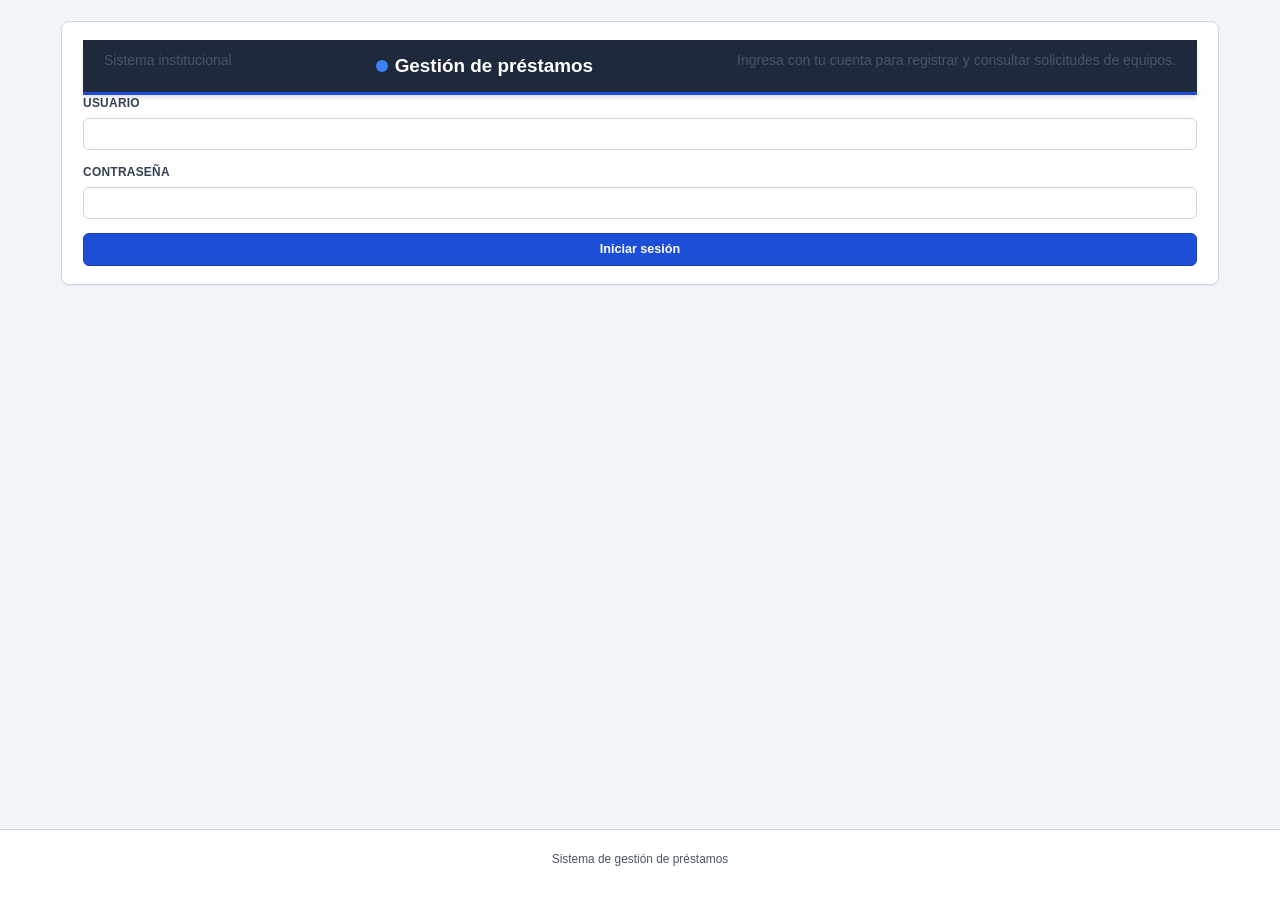
<file: Frontend/index.html>
<!DOCTYPE html>
<html lang="es">
<head>
    <meta charset="UTF-8">
    <meta
        name="viewport"
        content="width=device-width, initial-scale=1.0"
    >
    <meta
        name="description"
        content="Sistema institucional para el registro y seguimiento de préstamos de equipos."
    >
    <title>Iniciar sesión | Sistema de Préstamos</title>
    <link rel="stylesheet" href="css/estilos.css">
    <script src="js/login.js" defer></script>
</head>
<body>
    <main>
        <section>
            <header>
                <p>Sistema institucional</p>
                <h1 id="titulo-login">
                    Gestión de préstamos
                </h1>
                <p>
                    Ingresa con tu cuenta para registrar y consultar
                    solicitudes de equipos.
                </p>
            </header>

            <form id="formulario-login">
                <div>
                    <label for="usuario">
                        Usuario
                    </label>
                    <input
                        type="text"
                        id="usuario"
                        name="usuario"
                        maxlength="50"
                        autocomplete="username"
                        required
                    >
                </div>

                <div>
                    <label for="password">
                        Contraseña
                    </label>
                    <input
                        type="password"
                        id="password"
                        name="password"
                        autocomplete="current-password"
                        required
                    >
                </div>

                <p
                    id="mensaje-error"
                    role="alert"
                    hidden
                ></p>

                <button type="submit">
                    Iniciar sesión
                </button>
            </form>
        </section>
    </main>

    <footer>
        <p>Sistema de gestión de préstamos</p>
    </footer>
</body>
</html>
</file>
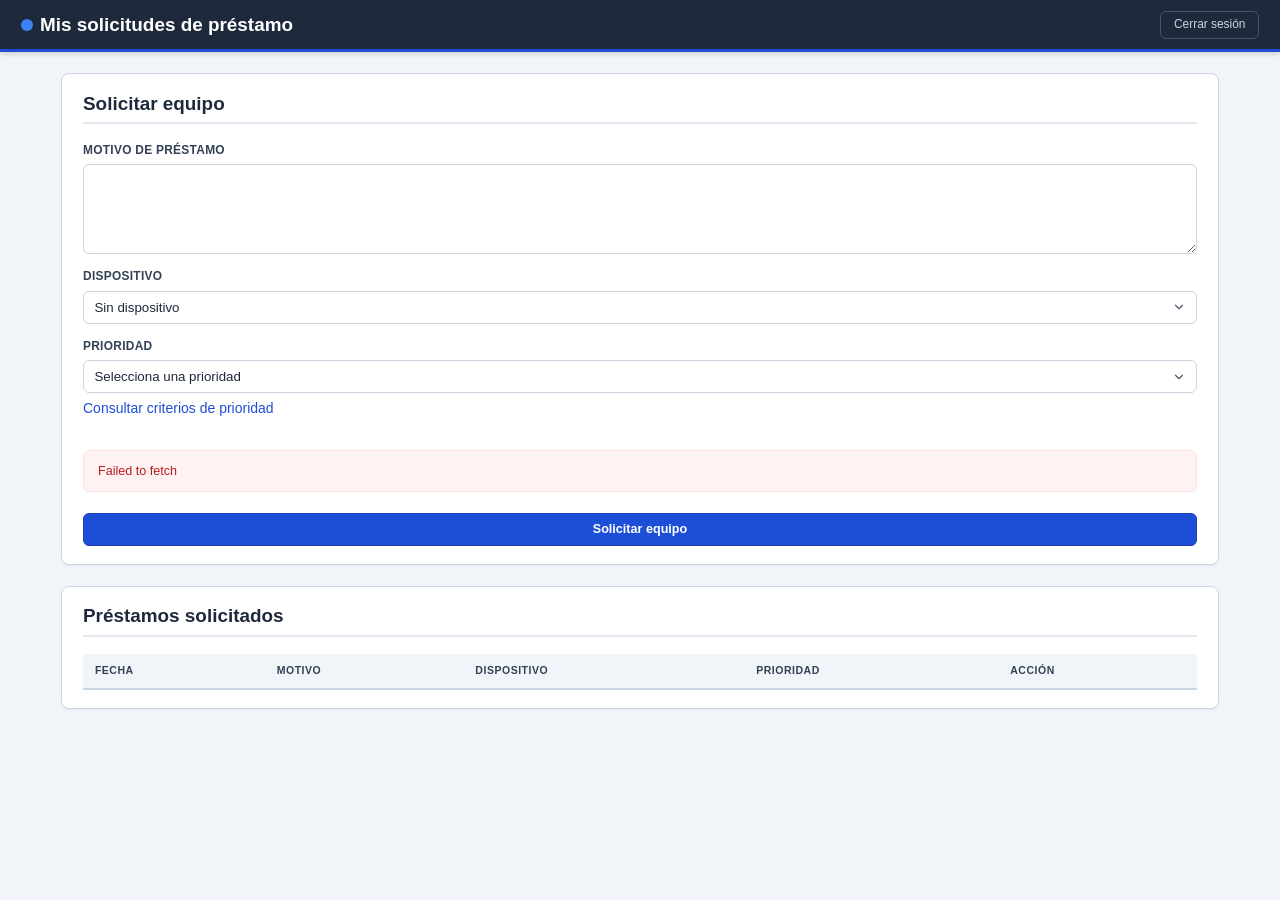
<file: Frontend/templates/alumno.html>
<!DOCTYPE html>
<html lang="es">
<head>
    <meta charset="UTF-8">
    <meta
        name="viewport"
        content="width=device-width, initial-scale=1.0"
    >
    <title>Mis préstamos | Alumno</title>
    <link rel="stylesheet" href="../css/estilos.css">
    <script src="../js/docente.js" defer></script>
</head>
<body>
    <header>
        <h1>Mis solicitudes de préstamo</h1>
        <button id="boton-logout" type="button">
            Cerrar sesión
        </button>
    </header>

    <main>
        <section>
            <h2 id="titulo-formulario">Solicitar equipo</h2>

            <form id="formulario-ticket">
                <input
                    type="hidden"
                    id="id-ticket"
                >

                <div>
                    <label for="descripcion">
                        Motivo de préstamo
                    </label>
                    <textarea
                        id="descripcion"
                        maxlength="2000"
                        required
                    ></textarea>
                </div>

                <div>
                    <label for="sala">Dispositivo</label>
                    <select id="sala">
                        <option value="">
                            Sin dispositivo
                        </option>
                        <option value="Laptop Ceibal 01">Laptop Ceibal 01</option>
                        <option value="Laptop Ceibal 02">Laptop Ceibal 02</option>
                        <option value="Proyector Epson">Proyector Epson</option>
                        <option value="Tablet">Tablet</option>
                    </select>
                </div>

                <div>
                    <label for="prioridad">Prioridad</label>
                    <select id="prioridad" required>
                        <option value="">
                            Selecciona una prioridad
                        </option>
                    </select>
                     <p>
                        <a href="criterios-prioridad.html">
                            Consultar criterios de prioridad
                        </a>
                    </p>
                </div>

                <p id="mensaje-error" role="alert" hidden></p>
                <p id="mensaje-exito" role="status" hidden></p>

                <button type="submit">
                    Solicitar equipo
                </button>

                <button
                    id="boton-cancelar"
                    type="button"
                    hidden
                >
                    Cancelar modificación
                </button>
            </form>
        </section>

        <section>
            <h2>Préstamos solicitados</h2>

            <table>
                <thead>
                    <tr>
                        <th>Fecha</th>
                        <th>Motivo</th>
                        <th>Dispositivo</th>
                        <th>Prioridad</th>
                        <th>Acción</th>
                    </tr>
                </thead>
                <tbody id="lista-tickets"></tbody>
            </table>

            <p id="sin-tickets" hidden>
                No tienes préstamos registrados.
            </p>
        </section>
    </main>
</body>
</html>
</file>
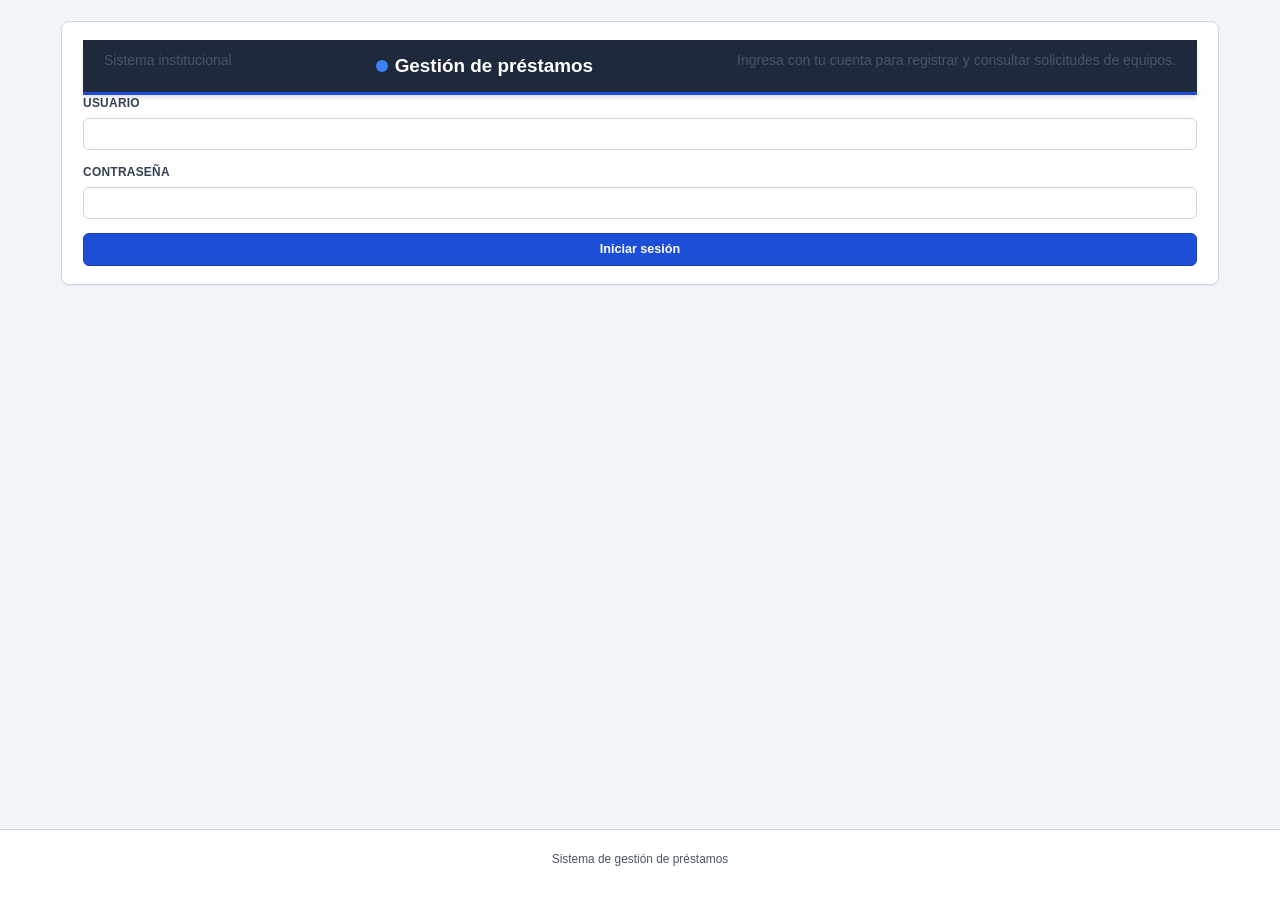
<file: Frontend/templates/crear-usuario.html>
<!DOCTYPE html>
<html lang="es">
<head>
    <meta charset="UTF-8">
    <meta
        name="viewport"
        content="width=device-width, initial-scale=1.0"
    >
    <title>Crear usuario | Sistema de Préstamos</title>
    <link rel="stylesheet" href="../css/estilos.css">
    <script src="../js/crear-usuario.js" defer></script>
</head>
<body>
    <header>
        <h1>Crear usuario</h1>
        <nav>
            <a href="encargado.html">Volver</a>
        </nav>
    </header>

    <main>
        <form id="formulario-usuario">
            <div>
                <label for="cedula">Cédula</label>
                <input
                    type="text"
                    id="cedula"
                    name="cedula"
                    minlength="8"
                    maxlength="8"
                    inputmode="numeric"
                    required
                >
            </div>

            <div>
                <label for="usuario">Nombre de usuario</label>
                <input
                    type="text"
                    id="usuario"
                    name="usuario"
                    minlength="3"
                    maxlength="50"
                    autocomplete="username"
                    required
                >
            </div>

            <div>
                <label for="password">Contraseña</label>
                <input
                    type="password"
                    id="password"
                    name="password"
                    minlength="8"
                    autocomplete="new-password"
                    required
                >
            </div>

            <div>
                <label for="rol">Rol</label>
                <select id="rol" name="rol" required>
                    <option value="">Selecciona un rol</option>
                    <option value="docente">Docente</option>
                    <option value="alumno">Alumno</option>
                    <option value="encargado">Encargado</option>
                </select>
            </div>

            <p id="mensaje-error" role="alert" hidden></p>
            <p id="mensaje-exito" role="status" hidden></p>

            <button type="submit">
                Crear usuario
            </button>
        </form>
    </main>
</body>
</html>
</file>
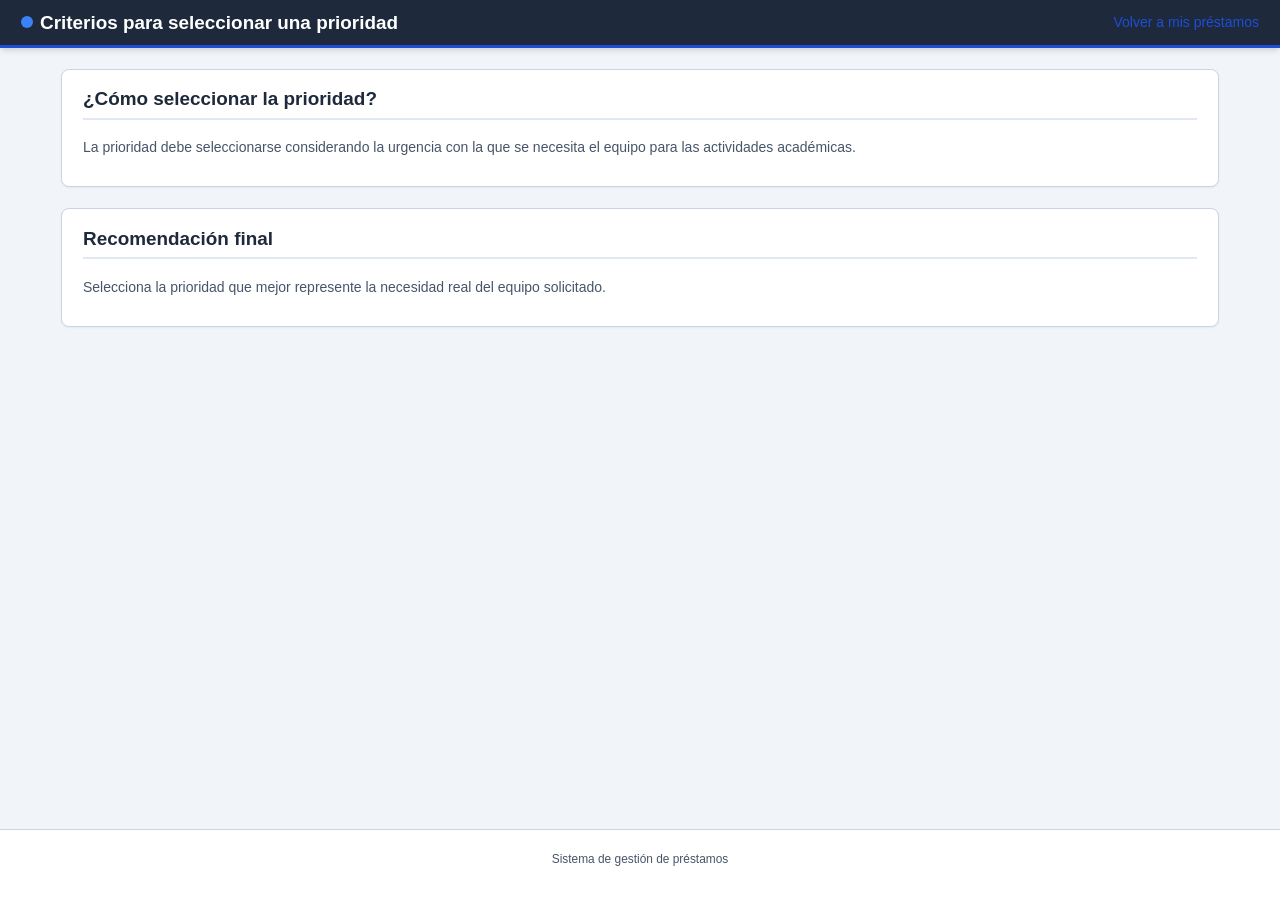
<file: Frontend/templates/criterios-prioridad.html>
<!DOCTYPE html>
<html lang="es">
<head>
    <meta charset="UTF-8">
    <meta
        name="viewport"
        content="width=device-width, initial-scale=1.0"
    >
    <meta
        name="description"
        content="Criterios para seleccionar la prioridad de un préstamo."
    >
    <title>Criterios de prioridad | Sistema de Préstamos</title>
    <link rel="stylesheet" href="../css/estilos.css">
</head>
<body>
    <header>
        <h1>Criterios para seleccionar una prioridad</h1>
        <nav>
            <a href="docente.html">
                Volver a mis préstamos
            </a>
        </nav>
    </header>

    <main>
        <section aria-labelledby="introduccion">
            <h2 id="introduccion">
                ¿Cómo seleccionar la prioridad?
            </h2>
            <p>
                La prioridad debe seleccionarse considerando la urgencia
                con la que se necesita el equipo para las actividades académicas.
            </p>
        </section>

        <section aria-labelledby="recomendacion">
            <h2 id="recomendacion">Recomendación final</h2>
            <p>
                Selecciona la prioridad que mejor represente la necesidad real
                del equipo solicitado.
            </p>
        </section>
    </main>

    <footer>
        <p>Sistema de gestión de préstamos</p>
    </footer>
</body>
</html>
</file>
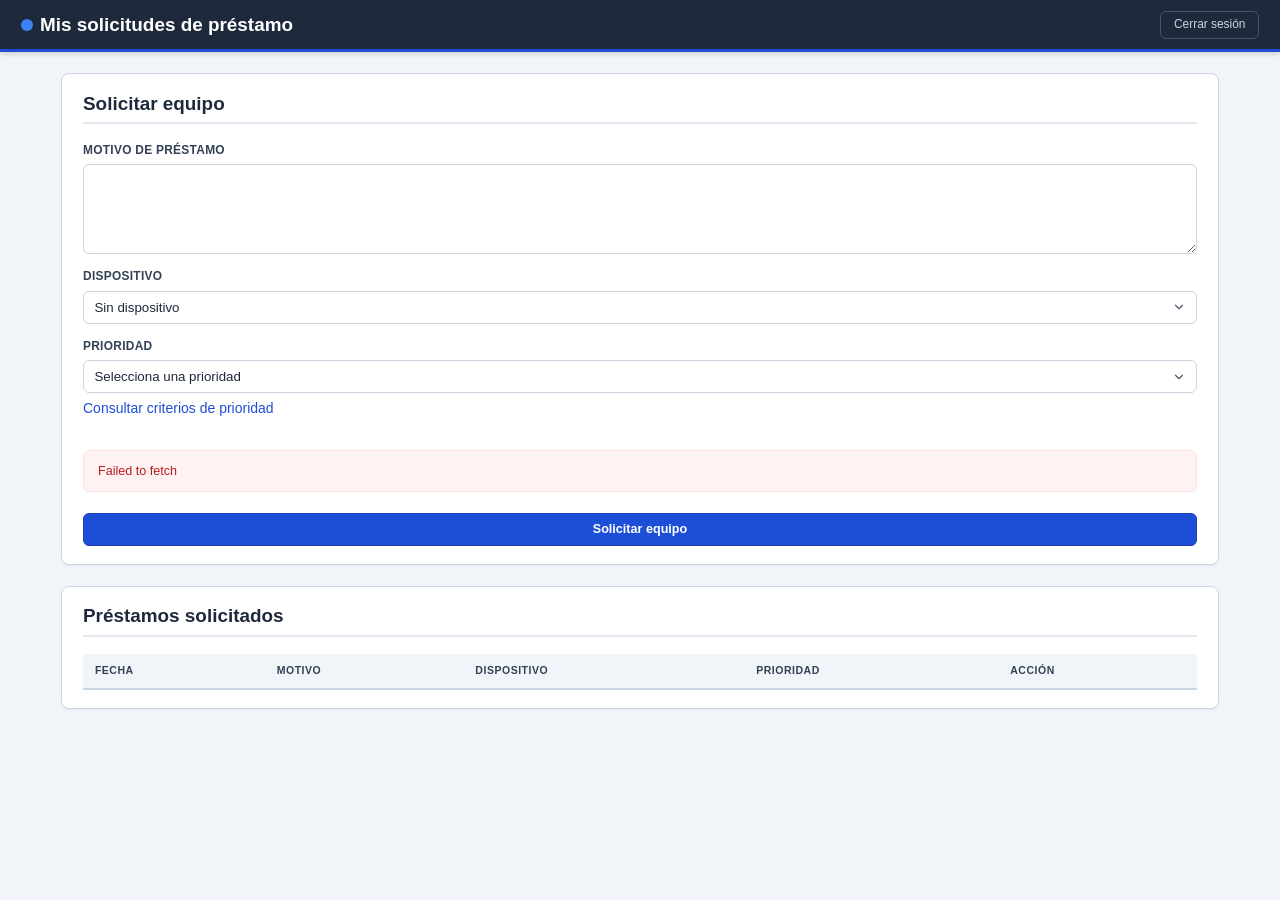
<file: Frontend/templates/docente.html>
<!DOCTYPE html>
<html lang="es">
<head>
    <meta charset="UTF-8">
    <meta
        name="viewport"
        content="width=device-width, initial-scale=1.0"
    >
    <title>Mis préstamos</title>
    <link rel="stylesheet" href="../css/estilos.css">
    <script src="../js/docente.js" defer></script>
</head>
<body>
    <header>
        <h1>Mis solicitudes de préstamo</h1>
        <button id="boton-logout" type="button">
            Cerrar sesión
        </button>
    </header>

    <main>
        <section>
            <h2 id="titulo-formulario">Solicitar equipo</h2>

            <form id="formulario-ticket">
                <input
                    type="hidden"
                    id="id-ticket"
                >

                <div>
                    <label for="descripcion">
                        Motivo de préstamo
                    </label>
                    <textarea
                        id="descripcion"
                        maxlength="2000"
                        required
                    ></textarea>
                </div>

                <div>
                    <label for="sala">Dispositivo</label>
                    <select id="sala">
                        <option value="">
                            Sin dispositivo
                        </option>
                        <option value="Laptop Ceibal 01">Laptop Ceibal 01</option>
                        <option value="Laptop Ceibal 02">Laptop Ceibal 02</option>
                        <option value="Proyector Epson">Proyector Epson</option>
                        <option value="Tablet">Tablet</option>
                    </select>
                </div>

                <div>
                    <label for="prioridad">Prioridad</label>
                    <select id="prioridad" required>
                        <option value="">
                            Selecciona una prioridad
                        </option>
                    </select>
                     <p>
                        <a href="criterios-prioridad.html">
                            Consultar criterios de prioridad
                        </a>
                    </p>
                </div>

                <p id="mensaje-error" role="alert" hidden></p>
                <p id="mensaje-exito" role="status" hidden></p>

                <button type="submit">
                    Solicitar equipo
                </button>

                <button
                    id="boton-cancelar"
                    type="button"
                    hidden
                >
                    Cancelar modificación
                </button>
            </form>
        </section>

        <section>
            <h2>Préstamos solicitados</h2>

            <table>
                <thead>
                    <tr>
                        <th>Fecha</th>
                        <th>Motivo</th>
                        <th>Dispositivo</th>
                        <th>Prioridad</th>
                        <th>Acción</th>
                    </tr>
                </thead>
                <tbody id="lista-tickets"></tbody>
            </table>

            <p id="sin-tickets" hidden>
                No tienes préstamos registrados.
            </p>
        </section>
    </main>
</body>
</html>
</file>
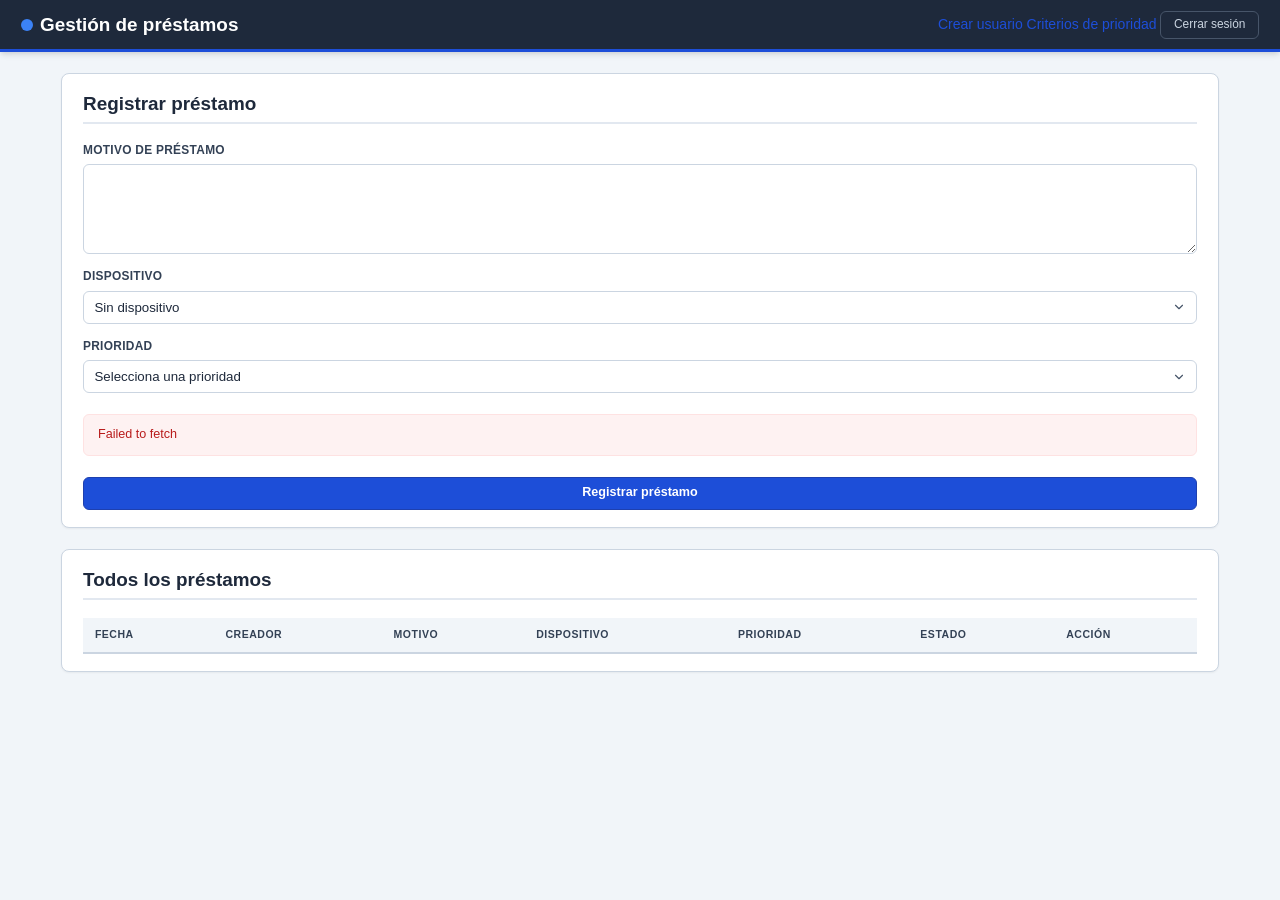
<file: Frontend/templates/encargado.html>
<!DOCTYPE html>
<html lang="es">
<head>
    <meta charset="UTF-8">
    <meta
        name="viewport"
        content="width=device-width, initial-scale=1.0"
    >
    <title>Gestión de préstamos</title>
    <link rel="stylesheet" href="../css/estilos.css">
    <script src="../js/encargado.js" defer></script>
</head>
<body>
    <header>
        <h1>Gestión de préstamos</h1>
        <nav>
            <a href="crear-usuario.html">
                Crear usuario
            </a>
            <a href="criterios-prioridad.html">
                Criterios de prioridad
            </a>
            <button id="boton-logout" type="button">
                Cerrar sesión
            </button>
        </nav>
    </header>

    <main>
        <section>
            <h2 id="titulo-formulario">
                Registrar préstamo
            </h2>

            <form id="formulario-ticket">
                <input
                    type="hidden"
                    id="id-ticket"
                >

                <div>
                    <label for="descripcion">
                        Motivo de préstamo
                    </label>
                    <textarea
                        id="descripcion"
                        maxlength="2000"
                        required
                    ></textarea>
                </div>

                <div>
                    <label for="sala">Dispositivo</label>
                    <select id="sala">
                        <option value="">Sin dispositivo</option>
                        <option value="Laptop Ceibal 01">Laptop Ceibal 01</option>
                        <option value="Laptop Ceibal 02">Laptop Ceibal 02</option>
                        <option value="Proyector Epson">Proyector Epson</option>
                        <option value="Tablet">Tablet</option>
                    </select>
                </div>

                <div>
                    <label for="prioridad">
                        Prioridad
                    </label>
                    <select id="prioridad" required>
                        <option value="">
                            Selecciona una prioridad
                        </option>
                    </select>
                </div>

                <div id="contenedor-estado" hidden>
                    <label for="estado">Estado</label>
                    <select id="estado">
                        <option value="">
                            Selecciona un estado
                        </option>
                    </select>
                </div>

                <p id="mensaje-error" role="alert" hidden></p>
                <p id="mensaje-exito" role="status" hidden></p>

                <button type="submit">
                    Registrar préstamo
                </button>

                <button
                    id="boton-cancelar"
                    type="button"
                    hidden
                >
                    Cancelar modificación
                </button>
            </form>
        </section>

        <section>
            <h2>Todos los préstamos</h2>

            <table>
                <thead>
                    <tr>
                        <th>Fecha</th>
                        <th>Creador</th>
                        <th>Motivo</th>
                        <th>Dispositivo</th>
                        <th>Prioridad</th>
                        <th>Estado</th>
                        <th>Acción</th>
                    </tr>
                </thead>
                <tbody id="lista-tickets"></tbody>
            </table>

            <p id="sin-tickets" hidden>
                No existen préstamos registrados.
            </p>
        </section>
    </main>
</body>
</html>
</file>
<file: Frontend/css/estilos.css>
:root {
    --primary-50: #eff6ff;
    --primary-100: #dbeafe;
    --primary-200: #bfdbfe;
    --primary-300: #93c5fd;
    --primary-400: #60a5fa;
    --primary-500: #3b82f6;
    --primary-600: #1d4ed8;
    --primary-700: #1e40af;
    --primary-800: #1e3a8a;
    --primary-900: #172554;
    
    --slate-50: #f8fafc;
    --slate-100: #f1f5f9;
    --slate-200: #e2e8f0;
    --slate-300: #cbd5e1;
    --slate-400: #94a3b8;
    --slate-500: #64748b;
    --slate-600: #475569;
    --slate-700: #334155;
    --slate-800: #1e293b;
    --slate-900: #0f172a;

    --success-50: #f0fdf4;
    --success-100: #dcfce7;
    --success-500: #22c55e;
    --success-700: #15803d;

    --warning-50: #fffbeb;
    --warning-100: #fef3c7;
    --warning-500: #f59e0b;
    --warning-700: #b45309;

    --danger-50: #fef2f2;
    --danger-100: #fee2e2;
    --danger-500: #ef4444;
    --danger-700: #b91c1c;

    --info-50: #f0f9ff;
    --info-100: #e0f2fe;
    --info-500: #0ea5e9;
    --info-700: #0369a1;

    --bg-body: #f1f5f9;
    --bg-surface: #ffffff;
    --bg-header: #1e293b;
    --border-color: #cbd5e1;
    --border-light: #e2e8f0;

    --shadow-sm: 0 1px 2px 0 rgba(0, 0, 0, 0.05);
    --shadow-md: 0 4px 6px -1px rgba(0, 0, 0, 0.1), 0 2px 4px -1px rgba(0, 0, 0, 0.06);
    --shadow-lg: 0 10px 15px -3px rgba(0, 0, 0, 0.1), 0 4px 6px -2px rgba(0, 0, 0, 0.05);

    --radius-sm: 4px;
    --radius-md: 6px;
    --radius-lg: 8px;
    --radius-xl: 12px;

    --transition-fast: 0.15s ease;
    --transition-normal: 0.25s ease;
}

*, *::before, *::after {
    box-sizing: border-box;
    margin: 0;
    padding: 0;
}

html {
    font-size: 14px;
    text-size-adjust: 100%;
    -webkit-text-size-adjust: 100%;
}

body {
    font-family: -apple-system, BlinkMacSystemFont, "Segoe UI", Roboto, Oxygen, Ubuntu, Cantarell, "Helvetica Neue", sans-serif;
    background-color: var(--bg-body);
    color: var(--slate-800);
    line-height: 1.5;
    min-height: 100vh;
    display: flex;
    flex-direction: column;
}

h1, h2, h3, h4, h5, h6 {
    color: var(--slate-900);
    font-weight: 600;
    line-height: 1.25;
    margin-bottom: 0.5rem;
}

h1 { font-size: 1.65rem; }
h2 { font-size: 1.35rem; }
h3 { font-size: 1.15rem; }
h4 { font-size: 1rem; }

p {
    margin-bottom: 0.75rem;
    color: var(--slate-600);
}

a {
    color: var(--primary-600);
    text-decoration: none;
    transition: color var(--transition-fast);
}

a:hover {
    color: var(--primary-800);
    text-decoration: underline;
}

code, pre, kbd {
    font-family: ui-monospace, SFMono-Regular, Menlo, Monaco, Consolas, "Liberation Mono", "Courier New", monospace;
    font-size: 0.9em;
}

header {
    background-color: var(--bg-header);
    color: #ffffff;
    padding: 0.75rem 1.5rem;
    display: flex;
    justify-content: space-between;
    align-items: center;
    box-shadow: var(--shadow-md);
    border-bottom: 3px solid var(--primary-600);
}

header h1 {
    color: #ffffff;
    font-size: 1.35rem;
    margin-bottom: 0;
    display: flex;
    align-items: center;
    gap: 0.5rem;
}

header h1::before {
    content: "";
    display: inline-block;
    width: 12px;
    height: 12px;
    background-color: var(--primary-500);
    border-radius: 50%;
}

#boton-logout, .btn-logout {
    background-color: transparent;
    color: var(--slate-300);
    border: 1px solid var(--slate-600);
    padding: 0.4rem 0.9rem;
    border-radius: var(--radius-md);
    font-size: 0.85rem;
    font-weight: 500;
    cursor: pointer;
    transition: all var(--transition-fast);
}

#boton-logout:hover, .btn-logout:hover {
    background-color: var(--danger-700);
    color: #ffffff;
    border-color: var(--danger-700);
}

main {
    width: 100%;
    max-width: 1200px;
    margin: 1.5rem auto;
    padding: 0 1.5rem;
    flex: 1;
    display: flex;
    flex-direction: column;
    gap: 1.5rem;
}

section {
    background: var(--bg-surface);
    border: 1px solid var(--border-color);
    border-radius: var(--radius-lg);
    padding: 1.25rem 1.5rem;
    box-shadow: var(--shadow-sm);
}

section h2, #titulo-formulario {
    border-bottom: 2px solid var(--slate-200);
    padding-bottom: 0.5rem;
    margin-bottom: 1.25rem;
    color: var(--slate-800);
    display: flex;
    align-items: center;
    justify-content: space-between;
}

form {
    display: flex;
    flex-direction: column;
    gap: 1rem;
}

form div {
    display: flex;
    flex-direction: column;
    gap: 0.35rem;
}

label {
    font-weight: 600;
    font-size: 0.85rem;
    color: var(--slate-700);
    text-transform: uppercase;
    letter-spacing: 0.025em;
}

input[type="text"],
input[type="password"],
input[type="email"],
input[type="number"],
input[type="date"],
textarea,
select {
    width: 100%;
    padding: 0.55rem 0.75rem;
    border: 1px solid var(--slate-300);
    border-radius: var(--radius-md);
    background-color: #ffffff;
    color: var(--slate-800);
    font-size: 0.95rem;
    outline: none;
    transition: border-color var(--transition-fast), box-shadow var(--transition-fast);
}

input[type="text"]:focus,
input[type="password"]:focus,
input[type="email"]:focus,
input[type="number"]:focus,
input[type="date"]:focus,
textarea:focus,
select:focus {
    border-color: var(--primary-600);
    box-shadow: 0 0 0 3px rgba(29, 78, 216, 0.15);
}

input:disabled,
textarea:disabled,
select:disabled {
    background-color: var(--slate-100);
    color: var(--slate-500);
    cursor: not-allowed;
    border-color: var(--slate-300);
}

textarea {
    min-height: 90px;
    resize: vertical;
}

select {
    appearance: none;
    -webkit-appearance: none;
    -moz-appearance: none;
    background-image: url("data:image/svg+xml;utf8,<svg xmlns='http://www.w3.org/2000/svg' width='16' height='16' viewBox='0 0 24 24' fill='none' stroke='%23475569' stroke-width='2' stroke-linecap='round' stroke-linejoin='round'><polyline points='6 9 12 15 18 9'></polyline></svg>");
    background-repeat: no-repeat;
    background-position: right 0.75rem center;
    background-size: 1rem;
    padding-right: 2.25rem;
}

.form-grid {
    display: grid;
    grid-template-columns: repeat(auto-fit, minmax(240px, 1fr));
    gap: 1rem;
}

.form-actions {
    display: flex;
    align-items: center;
    gap: 0.75rem;
    margin-top: 0.5rem;
}

button, 
input[type="submit"],
.btn {
    display: inline-flex;
    align-items: center;
    justify-content: center;
    padding: 0.55rem 1.25rem;
    font-size: 0.9rem;
    font-weight: 600;
    border-radius: var(--radius-md);
    border: 1px solid transparent;
    cursor: pointer;
    transition: all var(--transition-fast);
    line-height: 1.25;
    text-align: center;
    user-select: none;
}

button[type="submit"], 
input[type="submit"],
.btn-primary {
    background-color: var(--primary-600);
    color: #ffffff;
    border-color: var(--primary-700);
}

button[type="submit"]:hover, 
input[type="submit"]:hover,
.btn-primary:hover {
    background-color: var(--primary-700);
    border-color: var(--primary-800);
    box-shadow: var(--shadow-sm);
}

button[type="submit"]:active,
.btn-primary:active {
    background-color: var(--primary-800);
}

#boton-cancelar, .btn-secondary {
    background-color: var(--slate-200);
    color: var(--slate-700);
    border-color: var(--slate-300);
}

#boton-cancelar:hover, .btn-secondary:hover {
    background-color: var(--slate-300);
    color: var(--slate-900);
}

.btn-success {
    background-color: var(--success-700);
    color: #ffffff;
}

.btn-success:hover {
    background-color: #116930;
}

.btn-danger {
    background-color: var(--danger-700);
    color: #ffffff;
}

.btn-danger:hover {
    background-color: #991b1b;
}

.btn-warning {
    background-color: var(--warning-500);
    color: var(--slate-900);
}

.btn-warning:hover {
    background-color: var(--warning-700);
    color: #ffffff;
}

.btn-sm {
    padding: 0.3rem 0.6rem;
    font-size: 0.8rem;
    border-radius: var(--radius-sm);
}

.btn-lg {
    padding: 0.75rem 1.75rem;
    font-size: 1rem;
    border-radius: var(--radius-lg);
}

button:disabled,
input[type="submit"]:disabled,
.btn:disabled {
    opacity: 0.65;
    cursor: not-allowed;
    box-shadow: none !important;
}

.table-responsive {
    width: 100%;
    overflow-x: auto;
    border: 1px solid var(--border-color);
    border-radius: var(--radius-md);
    margin-top: 0.5rem;
}

table {
    width: 100%;
    border-collapse: collapse;
    font-size: 0.9rem;
    text-align: left;
    background-color: #ffffff;
}

thead tr {
    background-color: var(--slate-100);
    border-bottom: 2px solid var(--border-color);
}

th {
    padding: 0.65rem 0.85rem;
    font-weight: 700;
    color: var(--slate-700);
    text-transform: uppercase;
    font-size: 0.75rem;
    letter-spacing: 0.05em;
    white-space: nowrap;
}

td {
    padding: 0.65rem 0.85rem;
    border-bottom: 1px solid var(--border-light);
    color: var(--slate-800);
    vertical-align: middle;
}

tbody tr:nth-child(even) {
    background-color: var(--slate-50);
}

tbody tr:hover {
    background-color: var(--primary-50);
}

tbody tr:last-child td {
    border-bottom: none;
}

td button, td .btn {
    padding: 0.25rem 0.5rem;
    font-size: 0.8rem;
    background-color: var(--primary-600);
    color: #ffffff;
    border-radius: var(--radius-sm);
}

td button:hover, td .btn:hover {
    background-color: var(--primary-800);
}

td .btn-delete, td button.btn-delete {
    background-color: var(--danger-700);
}

td .btn-delete:hover, td button.btn-delete:hover {
    background-color: #991b1b;
}

.badge {
    display: inline-block;
    padding: 0.2rem 0.55rem;
    font-size: 0.75rem;
    font-weight: 700;
    line-height: 1;
    text-align: center;
    white-space: nowrap;
    vertical-align: baseline;
    border-radius: var(--radius-sm);
    text-transform: uppercase;
}

.badge-solicitado, .badge-info {
    background-color: var(--info-100);
    color: var(--info-700);
    border: 1px solid var(--info-500);
}

.badge-entregado, .badge-success {
    background-color: var(--success-100);
    color: var(--success-700);
    border: 1px solid var(--success-500);
}

.badge-devuelto, .badge-secondary {
    background-color: var(--slate-200);
    color: var(--slate-700);
    border: 1px solid var(--slate-400);
}

.badge-rechazado, .badge-danger {
    background-color: var(--danger-100);
    color: var(--danger-700);
    border: 1px solid var(--danger-500);
}

.badge-warning {
    background-color: var(--warning-100);
    color: var(--warning-700);
    border: 1px solid var(--warning-500);
}

#mensaje-error,
#mensaje-exito,
.alert {
    padding: 0.75rem 1rem;
    border-radius: var(--radius-md);
    font-size: 0.9rem;
    font-weight: 500;
    margin: 0.5rem 0;
    border: 1px solid transparent;
    display: flex;
    align-items: center;
    gap: 0.5rem;
}

#mensaje-error, .alert-danger {
    background-color: var(--danger-50);
    color: var(--danger-700);
    border-color: var(--danger-100);
}

#mensaje-exito, .alert-success {
    background-color: var(--success-50);
    color: var(--success-700);
    border-color: var(--success-100);
}

.alert-warning {
    background-color: var(--warning-50);
    color: var(--warning-700);
    border-color: var(--warning-100);
}

.alert-info {
    background-color: var(--info-50);
    color: var(--info-700);
    border-color: var(--info-100);
}

[hidden] {
    display: none !important;
}

#sin-tickets, .empty-state {
    padding: 2rem 1rem;
    text-align: center;
    color: var(--slate-500);
    font-style: italic;
    background-color: var(--slate-50);
    border: 1px dashed var(--slate-300);
    border-radius: var(--radius-md);
    margin-top: 0.5rem;
}

.login-container {
    max-width: 400px;
    margin: 4rem auto;
    width: 100%;
}

.login-card {
    background: var(--bg-surface);
    border: 1px solid var(--border-color);
    border-radius: var(--radius-xl);
    padding: 2rem;
    box-shadow: var(--shadow-lg);
    border-top: 4px solid var(--primary-600);
}

.login-header {
    text-align: center;
    margin-bottom: 1.5rem;
}

.login-header h1 {
    font-size: 1.5rem;
    color: var(--slate-900);
}

.login-header p {
    font-size: 0.85rem;
    color: var(--slate-500);
}

.card {
    background: var(--bg-surface);
    border: 1px solid var(--border-color);
    border-radius: var(--radius-lg);
    box-shadow: var(--shadow-sm);
    overflow: hidden;
}

.card-header {
    padding: 1rem 1.25rem;
    background-color: var(--slate-100);
    border-bottom: 1px solid var(--border-color);
    font-weight: 600;
}

.card-body {
    padding: 1.25rem;
}

.card-footer {
    padding: 0.75rem 1.25rem;
    background-color: var(--slate-50);
    border-top: 1px solid var(--border-light);
}

.stats-grid {
    display: grid;
    grid-template-columns: repeat(auto-fit, minmax(180px, 1fr));
    gap: 1rem;
    margin-bottom: 1rem;
}

.stat-card {
    background: var(--bg-surface);
    border: 1px solid var(--border-color);
    border-radius: var(--radius-md);
    padding: 1rem;
    display: flex;
    flex-direction: column;
}

.stat-value {
    font-size: 1.8rem;
    font-weight: 700;
    color: var(--primary-700);
    line-height: 1;
    margin-top: 0.25rem;
}

.stat-label {
    font-size: 0.75rem;
    text-transform: uppercase;
    color: var(--slate-500);
    font-weight: 600;
}

.modal-backdrop {
    position: fixed;
    top: 0;
    left: 0;
    width: 100vw;
    height: 100vh;
    background-color: rgba(15, 23, 42, 0.5);
    display: flex;
    justify-content: center;
    align-items: center;
    z-index: 1000;
    opacity: 1;
    transition: opacity var(--transition-normal);
}

.modal-dialog {
    background: var(--bg-surface);
    border-radius: var(--radius-xl);
    width: 90%;
    max-width: 550px;
    box-shadow: var(--shadow-lg);
    border: 1px solid var(--border-color);
    overflow: hidden;
}

.modal-header {
    padding: 1rem 1.25rem;
    background-color: var(--slate-100);
    border-bottom: 1px solid var(--border-color);
    display: flex;
    justify-content: space-between;
    align-items: center;
}

.modal-header h3 {
    margin: 0;
}

.modal-close {
    background: none;
    border: none;
    font-size: 1.25rem;
    color: var(--slate-500);
    cursor: pointer;
    padding: 0;
    line-height: 1;
}

.modal-close:hover {
    color: var(--slate-900);
}

.modal-body {
    padding: 1.25rem;
}

.modal-footer {
    padding: 0.75rem 1.25rem;
    background-color: var(--slate-50);
    border-top: 1px solid var(--border-light);
    display: flex;
    justify-content: flex-end;
    gap: 0.5rem;
}

.pagination {
    display: flex;
    list-style: none;
    gap: 0.25rem;
    justify-content: center;
    margin-top: 1rem;
}

.pagination li a, .pagination li span {
    display: block;
    padding: 0.4rem 0.75rem;
    border: 1px solid var(--border-color);
    border-radius: var(--radius-sm);
    color: var(--slate-700);
    font-size: 0.85rem;
    background-color: #ffffff;
}

.pagination li.active span {
    background-color: var(--primary-600);
    color: #ffffff;
    border-color: var(--primary-600);
}

.pagination li a:hover {
    background-color: var(--slate-100);
    text-decoration: none;
}

footer {
    margin-top: auto;
    padding: 1.5rem;
    background-color: var(--bg-surface);
    border-top: 1px solid var(--border-color);
    text-align: center;
    color: var(--slate-500);
    font-size: 0.85rem;
}

@media (max-width: 768px) {
    header {
        flex-direction: column;
        gap: 0.75rem;
        align-items: flex-start;
        padding: 1rem;
    }

    header h1 {
        font-size: 1.15rem;
    }

    #boton-logout, .btn-logout {
        width: 100%;
    }

    main {
        padding: 0 0.75rem;
        margin: 1rem auto;
    }

    section {
        padding: 1rem;
    }

    .form-actions {
        flex-direction: column;
        width: 100%;
    }

    .form-actions button,
    .form-actions input[type="submit"] {
        width: 100%;
    }

    th, td {
        padding: 0.5rem;
        font-size: 0.8rem;
    }
}

@media (max-width: 480px) {
    html {
        font-size: 13px;
    }

    .login-container {
        margin: 1.5rem auto;
        padding: 0 0.5rem;
    }

    .login-card {
        padding: 1.25rem;
    }
}
</file>
